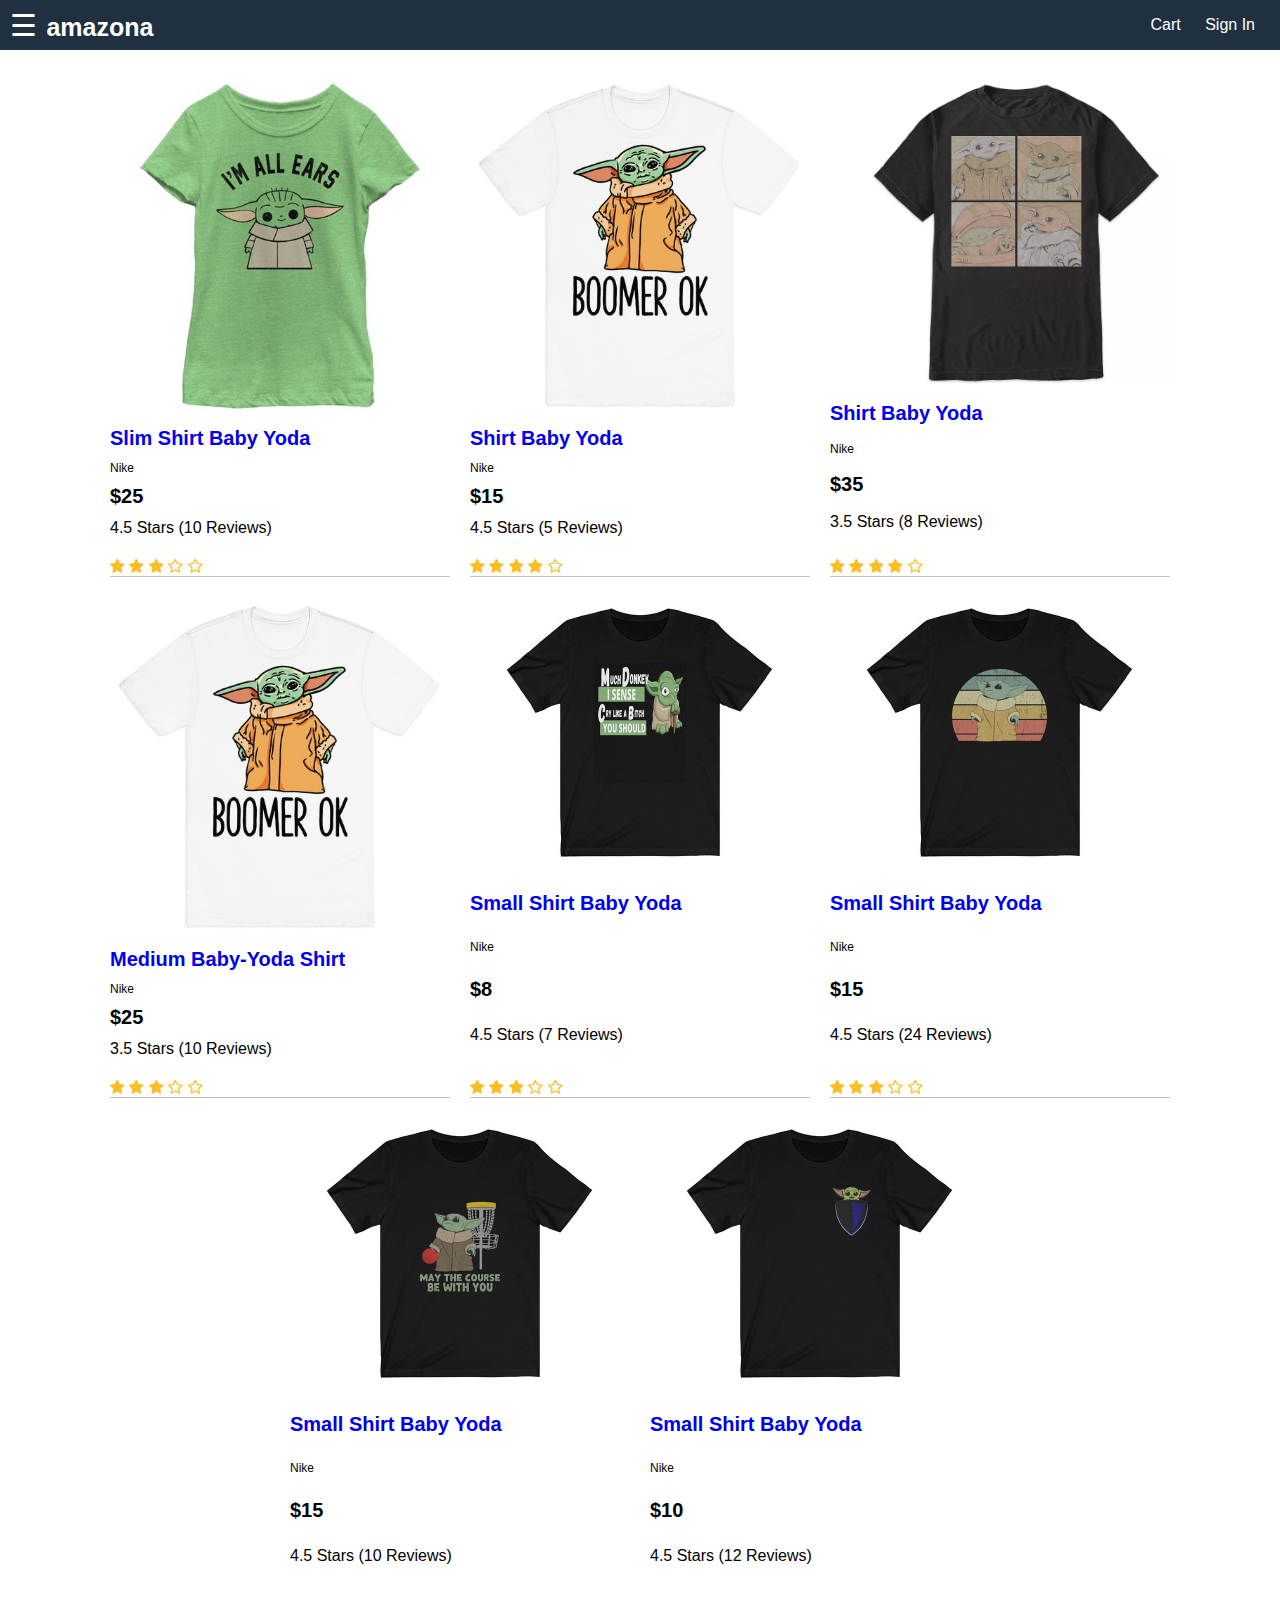
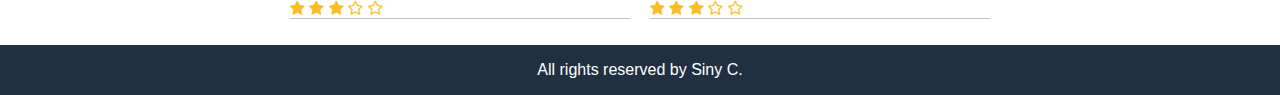
<file: index.html>
<!DOCTYPE html>
<html lang="en">

<head>
    <meta charset="UTF-8">
    <meta name="viewport" content="width=device-width, initial-scale=1.0">
    <link rel="stylesheet" href="style.css" />
    <link href="https://fonts.googleapis.com/css2?family=Poppins:wght@300;400;500;600;700&display=swap" rel="stylesheet">
  <link rel="stylesheet" href="https://stackpath.bootstrapcdn.com/font-awesome/4.7.0/css/font-awesome.min.css">
    <title>amazona</title>
</head>

<body>
    <div class="grid-container">
        <header class="header">
            <div class="brand">
                <button onclick="openMenu()">&#9776;</button>
                <a href="index.html">amazona</a>
            </div>
            <div class="header-links">
                <a href="cart.html">Cart</a>
                <a href="signin.html">Sign In</a>
            </div>
        </header>
        <aside class="sidebar">
            <h3>Shopping Categories</h3>
            <button class="sidebar-close-button" onclick="closeMenu()">x</button>
            <ul>
                <li>
                    <a href="index.html">T-shirts</a>
                </li>
                <li>
                    <a href="pants.html">Pants</a>
                </li>
            </ul>
        </aside>

        <main class="main">
            <div class="content">
                <ul class="products">
                    <li>
                        <div class="product">
                            <img class="product-image" src="images/yoda1.jpeg" alt="products">
                            <div class="product-name">
                                <a href="product.html">Slim Shirt Baby Yoda</a>
                            </div>
                            <div class="product-brand">Nike</div>
                            <div class="product-price">$25</div>
                            <div class="product-rating">4.5 Stars (10 Reviews)</div>
                            <div class="rating">
                                <i class="fa fa-star"></i>
                                <i class="fa fa-star"></i>
                                <i class="fa fa-star"></i>
                                <i class="fa fa-star-o"></i>
                                <i class="fa fa-star-o"></i>
                            </div>

                        </div>
                    </li>

                    <li>
                        <div class="product">
                            <img class="product-image" src="images/yoda2.jpg" alt="products">
                            <div class="product-name">
                                <a href="product.html">Shirt Baby Yoda</a>
                            </div>
                            <div class="product-brand">Nike</div>
                            <div class="product-price">$15</div>
                            <div class="product-rating">4.5 Stars (5 Reviews)</div>
                            <div class="rating">
                                <i class="fa fa-star"></i>
                                <i class="fa fa-star"></i>
                                <i class="fa fa-star"></i>
                                <i class="fa fa-star"></i>
                                <i class="fa fa-star-o"></i>
                            </div>

                        </div>
                    </li>
                    <li>
                        <div class="product">
                            <img class="product-image" src="images/yoda11.png" alt="products">
                            <div class="product-name">
                                <a href="product.html">Shirt Baby Yoda</a>
                            </div>
                            <div class="product-brand">Nike</div>
                            <div class="product-price">$35</div>
                            <div class="product-rating">3.5 Stars (8 Reviews)</div>
                            <div class="rating">
                                <i class="fa fa-star"></i>
                                <i class="fa fa-star"></i>
                                <i class="fa fa-star"></i>
                                <i class="fa fa-star"></i>
                                <i class="fa fa-star-o"></i>
                               
                            </div>

                        </div>
                    </li>

                    <li>
                        <div class="product">
                            <img class="product-image" src="images/yoda2.jpg" alt="products">
                            <div class="product-name">
                                <a href="product.html">Medium Baby-Yoda Shirt</a>
                            </div>
                            <div class="product-brand">Nike</div>
                            <div class="product-price">$25</div>
                            <div class="product-rating">3.5 Stars (10 Reviews)</div>
                            <div class="rating">
                                <i class="fa fa-star"></i>
                                <i class="fa fa-star"></i>
                                <i class="fa fa-star"></i>
                                <i class="fa fa-star-o"></i>
                                <i class="fa fa-star-o"></i>
                            </div> 
                        </div>
                    </li>
                    <li>
                        <div class="product">
                            <img class="product-image" src="images/yoda5.jpg" alt="products">
                            <div class="product-name">
                                <a href="product.html">Small Shirt Baby Yoda</a>
                            </div>
                            <div class="product-brand">Nike</div>
                            <div class="product-price">$8</div>
                            <div class="product-rating">4.5 Stars (7 Reviews)</div>
                            <div class="rating">
                                <i class="fa fa-star"></i>
                                <i class="fa fa-star"></i>
                                <i class="fa fa-star"></i>
                                <i class="fa fa-star-o"></i>
                                <i class="fa fa-star-o"></i>
                            </div>
                        </div>
                    </li>

                    <li>
                        <div class="product">
                            <img class="product-image" src="images/yoda7.jpg" alt="products">
                            <div class="product-name">
                                <a href="product.html">Small Shirt Baby Yoda</a>
                            </div>
                            <div class="product-brand">Nike</div>
                            <div class="product-price">$15</div>
                            <div class="product-rating">4.5 Stars (24 Reviews)</div>
                            <div class="rating">
                                <i class="fa fa-star"></i>
                                <i class="fa fa-star"></i>
                                <i class="fa fa-star"></i>
                                <i class="fa fa-star-o"></i>
                                <i class="fa fa-star-o"></i>
                            </div>
                        </div>
                    </li>
                    <li>
                        <div class="product">
                            <img class="product-image" src="images/yoda4.jpg" alt="products">
                            <div class="product-name">
                                <a href="product.html">Small Shirt Baby Yoda</a>
                            </div>
                            <div class="product-brand">Nike</div>
                            <div class="product-price">$15</div>
                            <div class="product-rating">4.5 Stars (10 Reviews)</div>
                            <div class="rating">
                                <i class="fa fa-star"></i>
                                <i class="fa fa-star"></i>
                                <i class="fa fa-star"></i>
                                <i class="fa fa-star-o"></i>
                                <i class="fa fa-star-o"></i>
                            </div>

                        </div>
                    </li>
                    <li>
                        <div class="product">
                            <img class="product-image" src="images/babyyoda6.jpg" alt="products">
                            <div class="product-name">
                                <a href="product.html">Small Shirt Baby Yoda</a>
                            </div>
                            <div class="product-brand">Nike</div>
                            <div class="product-price">$10</div>
                            <div class="product-rating">4.5 Stars (12 Reviews)</div>
                            <div class="rating">
                                <i class="fa fa-star"></i>
                                <i class="fa fa-star"></i>
                                <i class="fa fa-star"></i>
                                <i class="fa fa-star-o"></i>
                                <i class="fa fa-star-o"></i>
                            </div>
                        </div>
                    </li>
                </ul>
            </div>

        </main>
        <footer class="footer">
            All rights reserved by Siny C.
        </footer>
    </div>

    <script>
        function openMenu() {
            document.querySelector(".sidebar").classList.add("open");
        }
        function closeMenu() {
            document.querySelector(".sidebar").classList.remove("open");
        }
    </script>
</body>

</html>
</file>
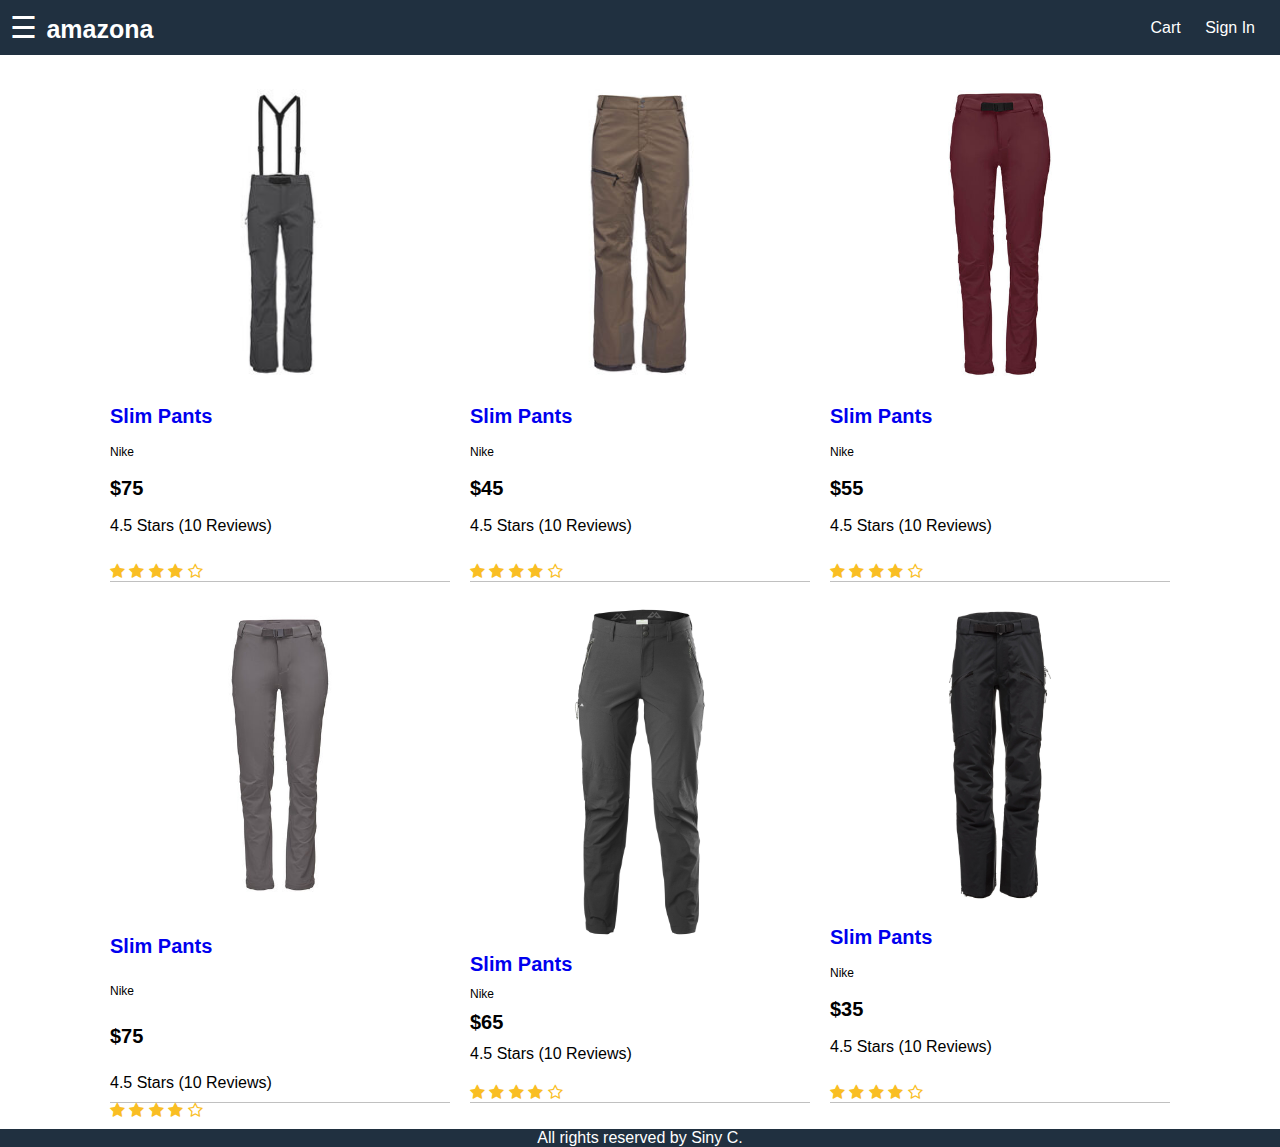
<file: pants.html>
<!DOCTYPE html>
<html lang="en">

<head>
    <meta charset="UTF-8">
    <meta name="viewport" content="width=device-width, initial-scale=1.0">
    <link rel="stylesheet" href="style.css" />
    <link href="https://fonts.googleapis.com/css2?family=Poppins:wght@300;400;500;600;700&display=swap"
        rel="stylesheet">
    <link rel="stylesheet" href="https://stackpath.bootstrapcdn.com/font-awesome/4.7.0/css/font-awesome.min.css">
    <title>PANTS</title>
</head>

<body>
    <header class="header">
        <div class="brand">
            <button onclick="openMenu()">&#9776;</button>
            <a href="index.html">amazona</a>
        </div>
        <div class="header-links">
            <a href="cart.html">Cart</a>
            <a href="signin.html">Sign In</a>
        </div>
    </header>

    <main class="main">
        <div class="content">
            <ul class="products">
                <li>
                    <div class="product">
                        <img class="product-image" src="images/pants19.jpg" alt="products">
                        <div class="product-name">
                            <a href="product.html">Slim Pants</a>
                        </div>
                        <div class="product-brand">Nike</div>
                        <div class="product-price">$75</div>
                        <div class="product-rating">4.5 Stars (10 Reviews)</div>
                        <div class="rating">
                            <i class="fa fa-star"></i>
                            <i class="fa fa-star"></i>
                            <i class="fa fa-star"></i>
                            <i class="fa fa-star"></i>
                            <i class="fa fa-star-o"></i>
                        </div>

                    </div>
                </li>

                <li>
                    <div class="product">
                        <img class="product-image" src="images/pants003.jpg" alt="products">
                        <div class="product-name">
                            <a href="product.html">Slim Pants</a>
                        </div>
                        <div class="product-brand">Nike</div>
                        <div class="product-price">$45</div>
                        <div class="product-rating">4.5 Stars (10 Reviews)</div>
                        <div class="rating">
                            <i class="fa fa-star"></i>
                            <i class="fa fa-star"></i>
                            <i class="fa fa-star"></i>
                            <i class="fa fa-star"></i>
                            <i class="fa fa-star-o"></i>
                        </div>

                    </div>
                </li>
                <li>
                    <div class="product">
                        <img class="product-image" src="images/pants002.jpg" alt="products">
                        <div class="product-name">
                            <a href="product.html">Slim Pants</a>
                        </div>
                        <div class="product-brand">Nike</div>
                        <div class="product-price">$55</div>
                        <div class="product-rating">4.5 Stars (10 Reviews)</div>
                        <div class="rating">
                            <i class="fa fa-star"></i>
                            <i class="fa fa-star"></i>
                            <i class="fa fa-star"></i>
                            <i class="fa fa-star"></i>
                            <i class="fa fa-star-o"></i>
                        </div>


                    </div>
                </li>

                <li>
                    <div class="product">
                        <img class="product-image" src="images/pants95.jpg" alt="products">
                        <div class="product-name">
                            <a href="product.html">Slim Pants</a>
                        </div>
                        <div class="product-brand">Nike</div>
                        <div class="product-price">$75</div>
                        <div class="product-rating">4.5 Stars (10 Reviews)</div>
                    </div>
                    <div class="rating">
                        <i class="fa fa-star"></i>
                        <i class="fa fa-star"></i>
                        <i class="fa fa-star"></i>
                        <i class="fa fa-star"></i>
                        <i class="fa fa-star-o"></i>
                    </div>
                </li>
                <li>
                    <div class="product">
                        <img class="product-image" src="images/pants91.jpg" alt="products">
                        <div class="product-name">
                            <a href="product.html">Slim Pants</a>
                        </div>
                        <div class="product-brand">Nike</div>
                        <div class="product-price">$65</div>
                        <div class="product-rating">4.5 Stars (10 Reviews)</div>
                        <div class="rating">
                            <i class="fa fa-star"></i>
                            <i class="fa fa-star"></i>
                            <i class="fa fa-star"></i>
                            <i class="fa fa-star"></i>
                            <i class="fa fa-star-o"></i>
                        </div>

                    </div>
                </li>

                <li>
                    <div class="product">
                        <img class="product-image" src="images/pants90.jpg" alt="products">
                        <div class="product-name">
                            <a href="product.html">Slim Pants</a>
                        </div>
                        <div class="product-brand">Nike</div>
                        <div class="product-price">$35</div>
                        <div class="product-rating">4.5 Stars (10 Reviews)</div>
                        <div class="rating">
                            <i class="fa fa-star"></i>
                            <i class="fa fa-star"></i>
                            <i class="fa fa-star"></i>
                            <i class="fa fa-star"></i>
                            <i class="fa fa-star-o"></i>
                        </div>
                    </div>
                </li>



            </ul>
        </div>

    </main>
    <footer class="footer">
        All rights reserved by Siny C.
    </footer>


    
</body>

</html>
</file>
<file: style.css>
html{
    font-size:62.5%; /*16px *62.5 = 10px = 1 rem*/
    box-sizing: border-box;
}
body{
    font: 1.6rem Helvetica;
    height: 100vh;
    margin:0;
}
.grid-container{
    display:grid;
    grid-template-areas: "header" "main" "footer";
    grid-template-columns: 1fr;
    grid-template-rows: 5rem 1fr 5rem;
    height: 100%;
}
.header{
    grid-area: header;
    background-color: #203040;
    color:#ffffff;
    display: flex;
    justify-content: space-between;
    align-items: center;
    padding: 0.5rem;
    
}
.brand a{
    color:#ffffff;
    font-size: 2.5rem;
    font-weight: bold;
    text-decoration: none;
}
.header-links a{
    color:#ffffff;
    text-decoration: none;
    padding-right: 2rem;

}
.header-links a:hover{
    color:#ffea00;
}

.main{
    grid-area: main;
}
.footer{
    grid-area: footer;
    background-color: #203040;
    color:#ffffff;
    display:flex;
    justify-content: center;
    align-items: center;
}
a{
    text-decoration: none;
}
a:hover{
    color:#ff8000;
}


/* home screen */
.products{
    display:flex;
    justify-content: center;
    align-items: center;
    flex-wrap: wrap; 
    padding-left: 0;  
}
.products li {
   list-style: none;
   padding: 0;
   flex: 0 1 34rem;
   margin: 1rem;
   height: 50rem;
   border-bottom: .1rem #c0c0c0 solid;
}
.product{
    display:flex;
    flex-direction: column;
    justify-content: space-between;
    height: 100%;
}
.product-name{
font-size: 2rem;
font-weight: bold;
}

.product-image{
    max-width: 34rem;
    max-height: 34rem;
}
.product-brand{
    font-size: 1.2rem;
    columns: #808080;
}
.product-price{
    font-size: 2rem;
    font-weight: bold;
}

.product-rating{
margin-bottom: 1rem;
}
.rating {
    color:rgb(249,190,35);
  }

/*Side Bar*/
.brand button{
    font-size: 3rem;
    padding: .5rem;
    background: none;
    border:none;
    color: white;

}
.sidebar{
    position:fixed;
    transform:translateX(-30rem);
    -webkit-transform:translateX(-30rem);
    -moz-transform:translateX(-30rem);
    -ms-transform:translateX(-30rem);
    -o-transform:translateX(-30rem);
    width:30rem;
    background-color:gainsboro;
    height: 100%;
    font-family: 'Times New Roman', Times, serif;
    font-size: 2rem;
    padding-top: 2rem;
    text-decoration: none;
    transition: all 250ms;
            
}
h3{
    text-align: center;
   

}
.sidebar.open{
    transform:translateX(0);
    -webkit-transform:translateX(0);
    -moz-transform:translateX(0);
    -ms-transform:translateX(0);
    -o-transform:translateX(0);
    
}
.sidebar-close-button{
    border-radius: 50%;
    -webkit-border-radius: 50%;
    -moz-border-radius: 50%;
    -ms-border-radius: 50%;
    -o-border-radius: 50%;
    border:0rem steelblue;
    cursor: pointer;
    width: 3rem;
    height: 3rem;
    padding: .5rem;
    position: absolute;
    right:.5rem;
    top:1.5rem;
    padding-top: 0;
    font-size: 2rem;
    
  

}
sidebar-close-button:hover{
    color:blue;
}
</file>
